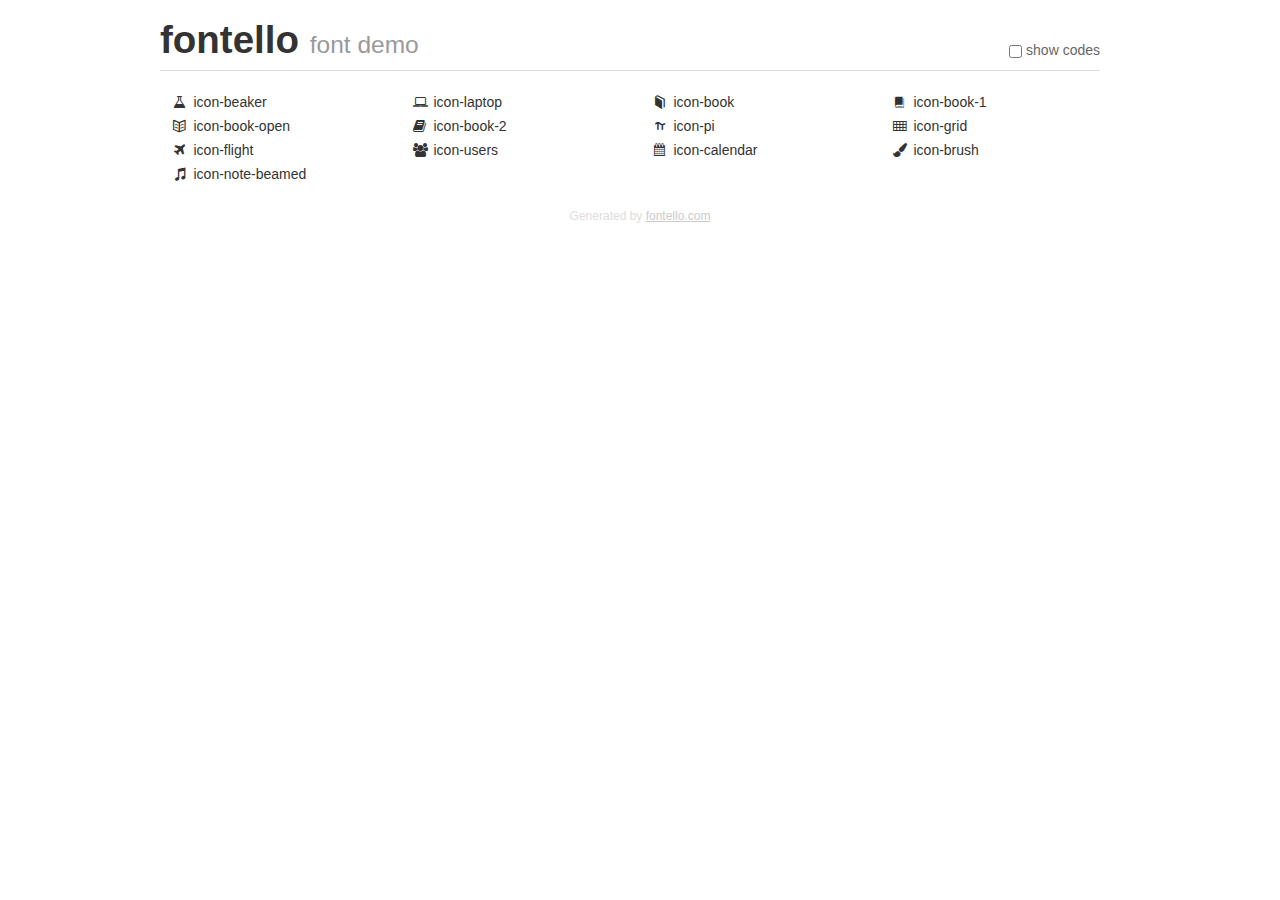
<file: konkursy/fontello/demo.html>
<!DOCTYPE html>
<html>
  <head><!--[if lt IE 9]><script language="javascript" type="text/javascript" src="//html5shim.googlecode.com/svn/trunk/html5.js"></script><![endif]-->
    <meta charset="UTF-8"><style>/*
 * Bootstrap v2.2.1
 *
 * Copyright 2012 Twitter, Inc
 * Licensed under the Apache License v2.0
 * http://www.apache.org/licenses/LICENSE-2.0
 *
 * Designed and built with all the love in the world @twitter by @mdo and @fat.
 */
.clearfix {
  *zoom: 1;
}
.clearfix:before,
.clearfix:after {
  display: table;
  content: "";
  line-height: 0;
}
.clearfix:after {
  clear: both;
}
html {
  font-size: 100%;
  -webkit-text-size-adjust: 100%;
  -ms-text-size-adjust: 100%;
}
a:focus {
  outline: thin dotted #333;
  outline: 5px auto -webkit-focus-ring-color;
  outline-offset: -2px;
}
a:hover,
a:active {
  outline: 0;
}
button,
input,
select,
textarea {
  margin: 0;
  font-size: 100%;
  vertical-align: middle;
}
button,
input {
  *overflow: visible;
  line-height: normal;
}
button::-moz-focus-inner,
input::-moz-focus-inner {
  padding: 0;
  border: 0;
}
body {
  margin: 0;
  font-family: "Helvetica Neue", Helvetica, Arial, sans-serif;
  font-size: 14px;
  line-height: 20px;
  color: #333;
  background-color: #fff;
}
a {
  color: #08c;
  text-decoration: none;
}
a:hover {
  color: #005580;
  text-decoration: underline;
}
.row {
  margin-left: -20px;
  *zoom: 1;
}
.row:before,
.row:after {
  display: table;
  content: "";
  line-height: 0;
}
.row:after {
  clear: both;
}
[class*="span"] {
  float: left;
  min-height: 1px;
  margin-left: 20px;
}
.container,
.navbar-static-top .container,
.navbar-fixed-top .container,
.navbar-fixed-bottom .container {
  width: 940px;
}
.span12 {
  width: 940px;
}
.span11 {
  width: 860px;
}
.span10 {
  width: 780px;
}
.span9 {
  width: 700px;
}
.span8 {
  width: 620px;
}
.span7 {
  width: 540px;
}
.span6 {
  width: 460px;
}
.span5 {
  width: 380px;
}
.span4 {
  width: 300px;
}
.span3 {
  width: 220px;
}
.span2 {
  width: 140px;
}
.span1 {
  width: 60px;
}
[class*="span"].pull-right,
.row-fluid [class*="span"].pull-right {
  float: right;
}
.container {
  margin-right: auto;
  margin-left: auto;
  *zoom: 1;
}
.container:before,
.container:after {
  display: table;
  content: "";
  line-height: 0;
}
.container:after {
  clear: both;
}
p {
  margin: 0 0 10px;
}
.lead {
  margin-bottom: 20px;
  font-size: 21px;
  font-weight: 200;
  line-height: 30px;
}
small {
  font-size: 85%;
}
h1 {
  margin: 10px 0;
  font-family: inherit;
  font-weight: bold;
  line-height: 20px;
  color: inherit;
  text-rendering: optimizelegibility;
}
h1 small {
  font-weight: normal;
  line-height: 1;
  color: #999;
}
h1 {
  line-height: 40px;
}
h1 {
  font-size: 38.5px;
}
h1 small {
  font-size: 24.5px;
}
body {
  margin-top: 90px;
}
.header {
  position: fixed;
  top: 0;
  left: 50%;
  margin-left: -480px;
  background-color: #fff;
  border-bottom: 1px solid #ddd;
  padding-top: 10px;
  z-index: 10;
}
.footer {
  color: #ddd;
  font-size: 12px;
  text-align: center;
  margin-top: 20px;
}
.footer a {
  color: #ccc;
  text-decoration: underline;
}
.the-icons {
  font-size: 14px;
  line-height: 24px;
}
.switch {
  position: absolute;
  right: 0;
  bottom: 10px;
  color: #666;
}
.switch input {
  margin-right: 0.3em;
}
.codesOn .i-name {
  display: none;
}
.codesOn .i-code {
  display: inline;
}
.i-code {
  display: none;
}
@font-face {
      font-family: 'fontello';
      src: url('./font/fontello.eot?26827772');
      src: url('./font/fontello.eot?26827772#iefix') format('embedded-opentype'),
           url('./font/fontello.woff?26827772') format('woff'),
           url('./font/fontello.ttf?26827772') format('truetype'),
           url('./font/fontello.svg?26827772#fontello') format('svg');
      font-weight: normal;
      font-style: normal;
    }
     
     
    .demo-icon
    {
      font-family: "fontello";
      font-style: normal;
      font-weight: normal;
      speak: none;
     
      display: inline-block;
      text-decoration: inherit;
      width: 1em;
      margin-right: .2em;
      text-align: center;
      /* opacity: .8; */
     
      /* For safety - reset parent styles, that can break glyph codes*/
      font-variant: normal;
      text-transform: none;
     
      /* fix buttons height, for twitter bootstrap */
      line-height: 1em;
     
      /* Animation center compensation - margins should be symmetric */
      /* remove if not needed */
      margin-left: .2em;
     
      /* You can be more comfortable with increased icons size */
      /* font-size: 120%; */
     
      /* Font smoothing. That was taken from TWBS */
      -webkit-font-smoothing: antialiased;
      -moz-osx-font-smoothing: grayscale;
     
      /* Uncomment for 3D effect */
      /* text-shadow: 1px 1px 1px rgba(127, 127, 127, 0.3); */
    }
     </style>
    <link rel="stylesheet" href="css/animation.css"><!--[if IE 7]><link rel="stylesheet" href="css/fontello-ie7.css"><![endif]-->
    <script>
      function toggleCodes(on) {
        var obj = document.getElementById('icons');
      
        if (on) {
          obj.className += ' codesOn';
        } else {
          obj.className = obj.className.replace(' codesOn', '');
        }
      }
      
    </script>
  </head>
  <body>
    <div class="container header">
      <h1>
        fontello
         <small>font demo</small>
      </h1>
      <label class="switch">
        <input type="checkbox" onclick="toggleCodes(this.checked)">show codes
      </label>
    </div>
    <div id="icons" class="container">
      <div class="row">
        <div title="Code: 0xe800" class="the-icons span3"><i class="demo-icon icon-beaker">&#xe800;</i> <span class="i-name">icon-beaker</span><span class="i-code">0xe800</span></div>
        <div title="Code: 0xe801" class="the-icons span3"><i class="demo-icon icon-laptop">&#xe801;</i> <span class="i-name">icon-laptop</span><span class="i-code">0xe801</span></div>
        <div title="Code: 0xe802" class="the-icons span3"><i class="demo-icon icon-book">&#xe802;</i> <span class="i-name">icon-book</span><span class="i-code">0xe802</span></div>
        <div title="Code: 0xe803" class="the-icons span3"><i class="demo-icon icon-book-1">&#xe803;</i> <span class="i-name">icon-book-1</span><span class="i-code">0xe803</span></div>
      </div>
      <div class="row">
        <div title="Code: 0xe804" class="the-icons span3"><i class="demo-icon icon-book-open">&#xe804;</i> <span class="i-name">icon-book-open</span><span class="i-code">0xe804</span></div>
        <div title="Code: 0xe805" class="the-icons span3"><i class="demo-icon icon-book-2">&#xe805;</i> <span class="i-name">icon-book-2</span><span class="i-code">0xe805</span></div>
        <div title="Code: 0xe806" class="the-icons span3"><i class="demo-icon icon-pi">&#xe806;</i> <span class="i-name">icon-pi</span><span class="i-code">0xe806</span></div>
        <div title="Code: 0xe807" class="the-icons span3"><i class="demo-icon icon-grid">&#xe807;</i> <span class="i-name">icon-grid</span><span class="i-code">0xe807</span></div>
      </div>
      <div class="row">
        <div title="Code: 0xe808" class="the-icons span3"><i class="demo-icon icon-flight">&#xe808;</i> <span class="i-name">icon-flight</span><span class="i-code">0xe808</span></div>
        <div title="Code: 0xe809" class="the-icons span3"><i class="demo-icon icon-users">&#xe809;</i> <span class="i-name">icon-users</span><span class="i-code">0xe809</span></div>
        <div title="Code: 0xe80a" class="the-icons span3"><i class="demo-icon icon-calendar">&#xe80a;</i> <span class="i-name">icon-calendar</span><span class="i-code">0xe80a</span></div>
        <div title="Code: 0xe80b" class="the-icons span3"><i class="demo-icon icon-brush">&#xe80b;</i> <span class="i-name">icon-brush</span><span class="i-code">0xe80b</span></div>
      </div>
      <div class="row">
        <div title="Code: 0xe80c" class="the-icons span3"><i class="demo-icon icon-note-beamed">&#xe80c;</i> <span class="i-name">icon-note-beamed</span><span class="i-code">0xe80c</span></div>
      </div>
    </div>
    <div class="container footer">Generated by <a href="http://fontello.com">fontello.com</a></div>
  </body>
</html>
</file>
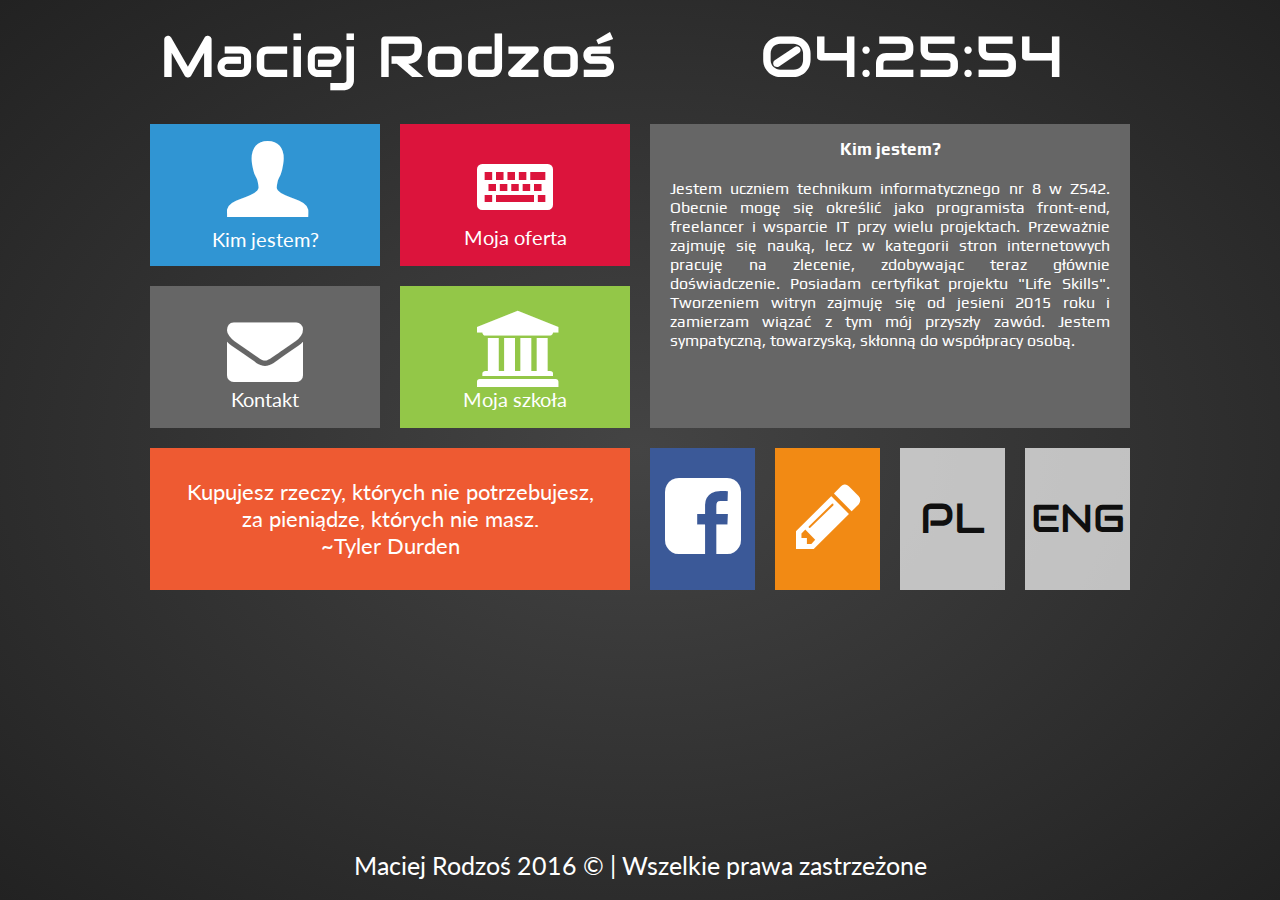
<file: konkursy/portfolio/about.html>
<!DOCTYPE HTML>
<html lang="pl">
<head>
<meta charset="utf-8"/>
<meta http-equiv="X-UA-Compatible" content="IE=edge, firefox=1"/>
<title> Portfolio &lt;Maciej Rodzoś&gt;</title>
<link href='https://fonts.googleapis.com/css?family=Lato|Audiowide|Play&subset=latin,latin-ext' rel='stylesheet' type='text/css'>
<link href="images/favicon.ico" rel="icon" type="image/x-icon" />
<meta name="description" content="Programista front-end. Zrobię stronę na Twoje zlecenie!"/>
<meta name="keywords" content="strona, maciej, rodzos, frontend, witryna, www, html, css"/>
<link rel="stylesheet" href="style.css" type="text/css"/>
<link rel="stylesheet" href="fontello/css/fontello.css" type="text/css"/>
<script src="timer.js"></script>
</head>
<body onload="odliczanie();">
<div class="container">
	<div class="rectangle">
		<a href="index.html">
		<div class="logo">
		Maciej Rodzoś
		</div>
		</a>
		<div id="clock"></div>
		<div style="clear: both;"></div>
	</div>
	<div class="square">
		<a href="about.html"><div class="info1"><i class="icon-user"></i><br/><div style="margin-top: 10px;">Kim jestem?</div></div></a>
		<a href="offer.html"><div class="info2"><i class="icon-keyboard"></i><br/>Moja oferta</div></a>
		<div style="clear: both;"></div>
		<a href="contact.html"><div class="info3"><i class="icon-mail-alt"></i><br/>Kontakt</div></a>
		<a href="http://www.zsnr42.edu.pl/"><div class="info4"><i class="icon-bank"></i><br/>Moja szkoła</div></a>
		<div style="clear: both;"></div>
		<div class="info5">Kupujesz rzeczy, których nie potrzebujesz, za pieniądze, których nie masz. <div style="text-align: right;"></div>~Tyler Durden</div>
	</div>
	<div class="square">
		<div class="info6">
			<div style="padding-top: 15px; font-size: 17px; font-weight: bold; text-align: center;">Kim jestem?</div>
			<div style="padding: 20px;">Jestem uczniem technikum informatycznego nr 8 w ZS42. Obecnie mogę się określić jako programista front-end, freelancer i wsparcie IT przy wielu projektach. Przeważnie zajmuję się nauką, lecz w kategorii stron internetowych pracuję na zlecenie, zdobywając teraz głównie doświadczenie. Posiadam certyfikat projektu "Life Skills". Tworzeniem witryn zajmuję się od jesieni 2015 roku i zamierzam wiązać z tym mój przyszły zawód. Jestem sympatyczną, towarzyską, skłonną do współpracy osobą.</div>
		</div>
	</div>
	<a href="https://web.facebook.com/the.rozdee"><div class="fb" title="Facebook"><i class="icon-facebook-rect"></i></div></a>
	<a href="https://web.facebook.com/RozdeeArt/?fref=ts"><div class="art" title="RDA"><i class="icon-pencil"></i></div></a>
	<div class="pl"><div style="margin-top: 43px;">PL</div></div>
	<div class="eng"><div style="padding-top: 45px;">ENG</div></div>
		<div style="clear: both;"></div>
	<div class="footer"> Maciej Rodzoś 2016 &copy; | Wszelkie prawa zastrzeżone</div>
</div>
</body>
</html>
</file>
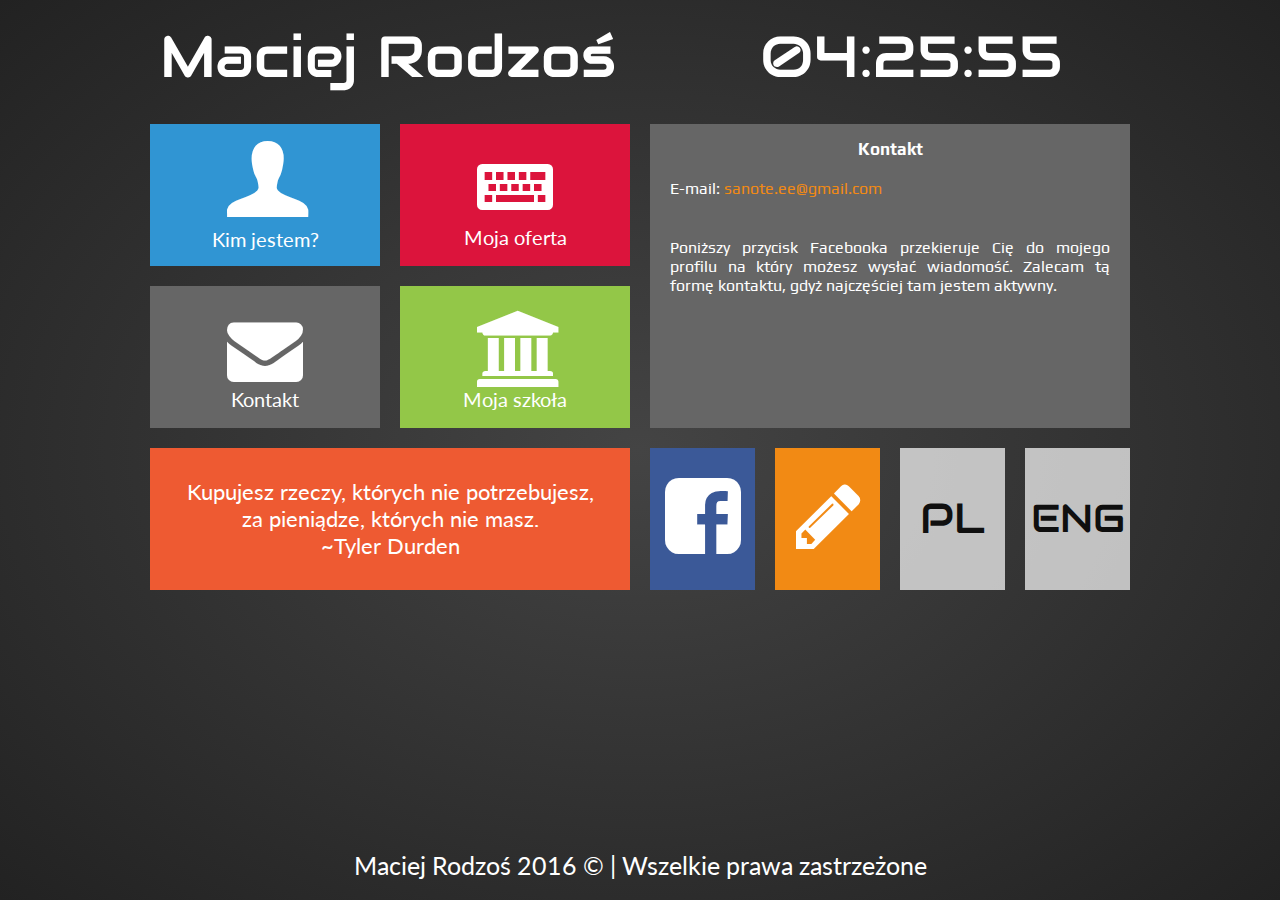
<file: konkursy/portfolio/contact.html>
<!DOCTYPE HTML>
<html lang="pl">
<head>
<meta charset="utf-8"/>
<meta http-equiv="X-UA-Compatible" content="IE=edge, firefox=1"/>
<title> Portfolio &lt;Maciej Rodzoś&gt;</title>
<link href='https://fonts.googleapis.com/css?family=Lato|Audiowide|Play&subset=latin,latin-ext' rel='stylesheet' type='text/css'>
<link href="images/favicon.ico" rel="icon" type="image/x-icon" />
<meta name="description" content="Programista front-end. Zrobię stronę na Twoje zlecenie!"/>
<meta name="keywords" content="strona, maciej, rodzos, frontend, witryna, www, html, css"/>
<link rel="stylesheet" href="style.css" type="text/css"/>
<link rel="stylesheet" href="fontello/css/fontello.css" type="text/css"/>
<script src="timer.js"></script>
</head>
<body onload="odliczanie();">
<div class="container">
	<div class="rectangle">
		<a href="index.html">
		<div class="logo">
		Maciej Rodzoś
		</div>
		</a>
		<div id="clock"></div>
		<div style="clear: both;"></div>
	</div>
	<div class="square">
		<a href="about.html"><div class="info1"><i class="icon-user"></i><br/><div style="margin-top: 10px;">Kim jestem?</div></div></a>
		<a href="offer.html"><div class="info2"><i class="icon-keyboard"></i><br/>Moja oferta</div></a>
		<div style="clear: both;"></div>
		<a href="contact.html"><div class="info3"><i class="icon-mail-alt"></i><br/>Kontakt</div></a>
		<a href="http://www.zsnr42.edu.pl/"><div class="info4"><i class="icon-bank"></i><br/>Moja szkoła</div></a>
		<div style="clear: both;"></div>
		<div class="info5">Kupujesz rzeczy, których nie potrzebujesz, za pieniądze, których nie masz. <div style="text-align: right;"></div>~Tyler Durden</div>
	</div>
	<div class="square">
		<div class="info6">
			<div style="padding-top: 15px; font-size: 17px; font-weight: bold; text-align: center;">Kontakt</div>
			<div style="padding: 20px;">E-mail: <a style="color: #F28a14;" href="mailto:sanote.ee@gmail.com?Subject=Kontakt" target="_top">sanote.ee@gmail.com</a></div>
			<div style="padding: 20px;">Poniższy przycisk Facebooka przekieruje Cię do mojego profilu na który możesz wysłać wiadomość. Zalecam tą formę kontaktu, gdyż najczęściej tam jestem aktywny. </div>
		</div>
	</div>
	<a href="https://web.facebook.com/the.rozdee"><div class="fb" title="Facebook"><i class="icon-facebook-rect"></i></div></a>
	<a href="https://web.facebook.com/RozdeeArt/?fref=ts"><div class="art" title="RDA"><i class="icon-pencil"></i></div></a>
	<div class="pl"><div style="margin-top: 43px;">PL</div></div>
	<div class="eng"><div style="padding-top: 45px;">ENG</div></div>
		<div style="clear: both;"></div>
	<div class="footer"> Maciej Rodzoś 2016 &copy; | Wszelkie prawa zastrzeżone</div>
</div>
</body>
</html>
</file>
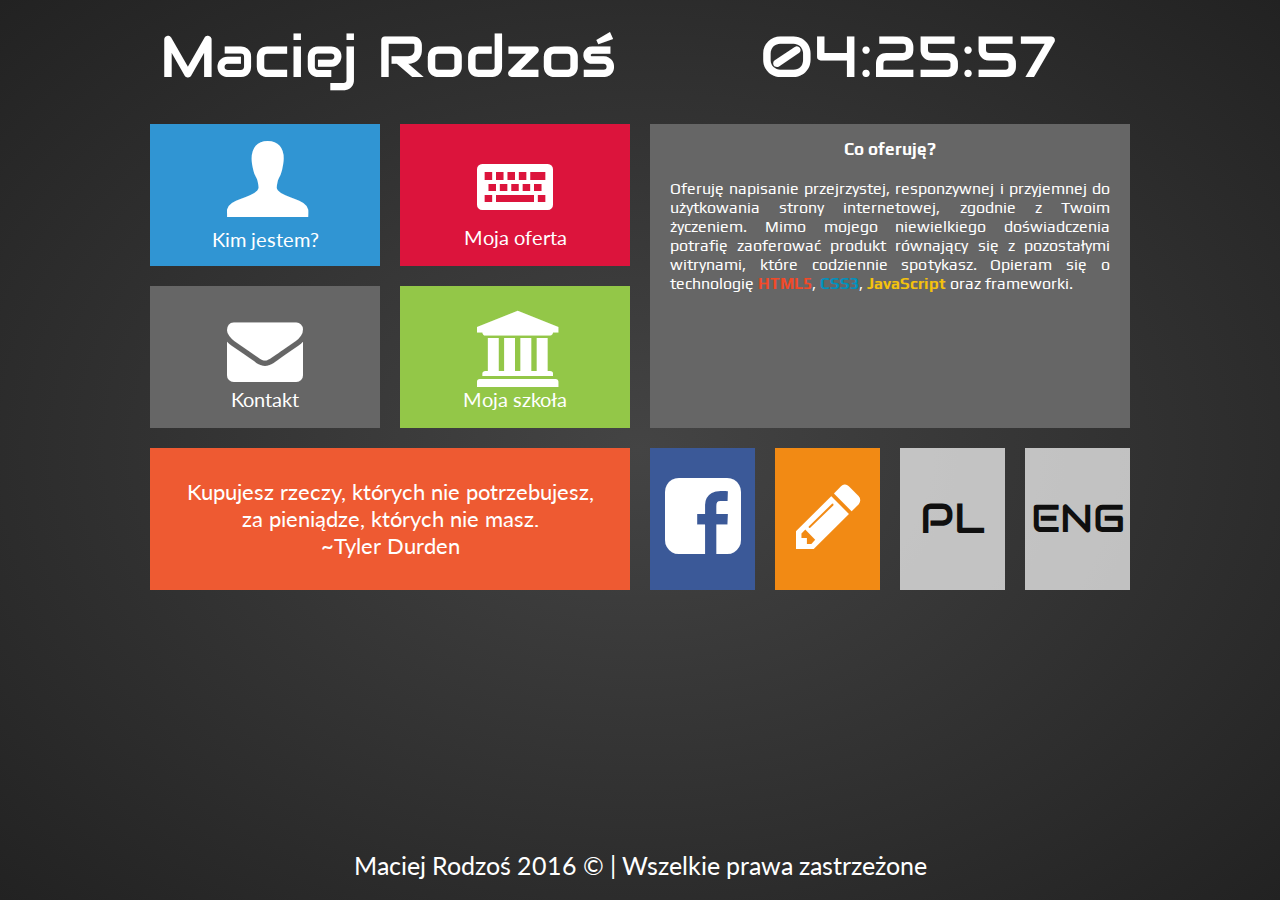
<file: konkursy/portfolio/offer.html>
<!DOCTYPE HTML>
<html lang="pl">
<head>
<meta charset="utf-8"/>
<meta http-equiv="X-UA-Compatible" content="IE=edge, firefox=1"/>
<title> Portfolio &lt;Maciej Rodzoś&gt;</title>
<link href='https://fonts.googleapis.com/css?family=Lato|Audiowide|Play&subset=latin,latin-ext' rel='stylesheet' type='text/css'>
<link href="images/favicon.ico" rel="icon" type="image/x-icon" />
<meta name="description" content="Programista front-end. Zrobię stronę na Twoje zlecenie!"/>
<meta name="keywords" content="strona, maciej, rodzos, frontend, witryna, www, html, css"/>
<link rel="stylesheet" href="style.css" type="text/css"/>
<link rel="stylesheet" href="fontello/css/fontello.css" type="text/css"/>
<script src="timer.js"></script>
</head>
<body onload="odliczanie();">
<div class="container">
	<div class="rectangle">
		<a href="index.html">
		<div class="logo">
		Maciej Rodzoś
		</div>
		</a>
		<div id="clock"></div>
		<div style="clear: both;"></div>
	</div>
	<div class="square">
		<a href="about.html"><div class="info1"><i class="icon-user"></i><br/><div style="margin-top: 10px;">Kim jestem?</div></div></a>
		<a href="offer.html"><div class="info2"><i class="icon-keyboard"></i><br/>Moja oferta</div></a>
		<div style="clear: both;"></div>
		<a href="contact.html"><div class="info3"><i class="icon-mail-alt"></i><br/>Kontakt</div></a>
		<a href="http://www.zsnr42.edu.pl/"><div class="info4"><i class="icon-bank"></i><br/>Moja szkoła</div></a>
		<div style="clear: both;"></div>
		<div class="info5">Kupujesz rzeczy, których nie potrzebujesz, za pieniądze, których nie masz. <div style="text-align: right;"></div>~Tyler Durden</div>
	</div>
	<div class="square">
		<div class="info6">
			<div style="padding-top: 15px; font-size: 17px; font-weight: bold; text-align: center;">Co oferuję?</div>
			<div style="padding: 20px;">Oferuję napisanie przejrzystej, responzywnej i przyjemnej do użytkowania strony internetowej, zgodnie z Twoim życzeniem. Mimo mojego niewielkiego doświadczenia potrafię zaoferować produkt równający się z pozostałymi witrynami, które codziennie spotykasz. Opieram się o technologię <span style="color: #f14a29; font-weight: bold;">HTML5</span>, <span style="color: #0092bf; font-weight: bold;">CSS3</span>, <span style="color: #f4c20d; font-weight: bold;">JavaScript</span> oraz frameworki. </div>
		</div>
	</div>
	<a href="https://web.facebook.com/the.rozdee"><div class="fb" title="Facebook"><i class="icon-facebook-rect"></i></div></a>
	<a href="https://web.facebook.com/RozdeeArt/?fref=ts"><div class="art" title="RDA"><i class="icon-pencil"></i></div></a>
	<div class="pl"><div style="margin-top: 43px;">PL</div></div>
	<div class="eng"><div style="padding-top: 45px;">ENG</div></div>
		<div style="clear: both;"></div>
	<div class="footer"> Maciej Rodzoś 2016 &copy; | Wszelkie prawa zastrzeżone</div>
</div>
</body>
</html>
</file>
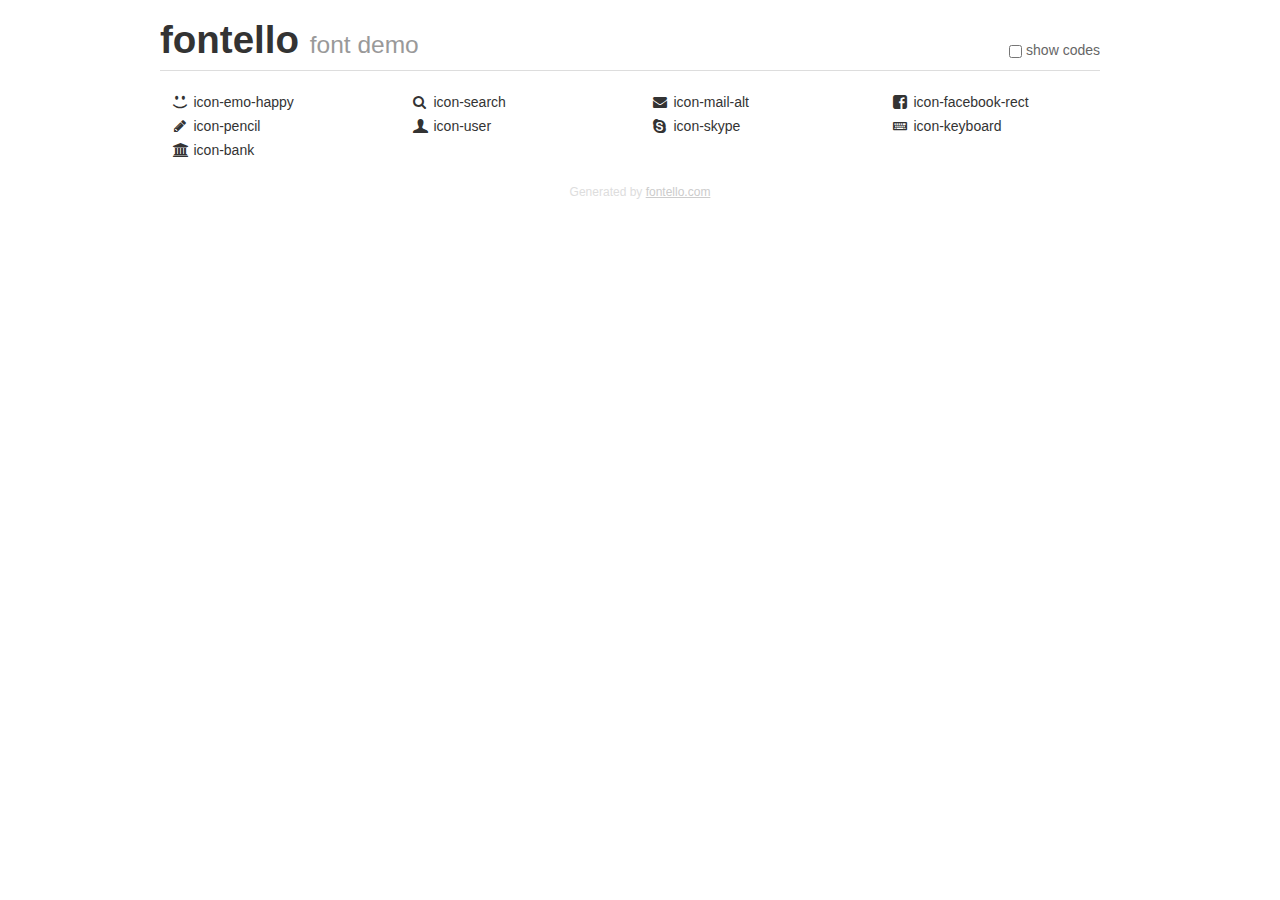
<file: konkursy/portfolio/fontello/demo.html>
<!DOCTYPE html>
<html>
  <head><!--[if lt IE 9]><script language="javascript" type="text/javascript" src="//html5shim.googlecode.com/svn/trunk/html5.js"></script><![endif]-->
    <meta charset="UTF-8"><style>/*
 * Bootstrap v2.2.1
 *
 * Copyright 2012 Twitter, Inc
 * Licensed under the Apache License v2.0
 * http://www.apache.org/licenses/LICENSE-2.0
 *
 * Designed and built with all the love in the world @twitter by @mdo and @fat.
 */
.clearfix {
  *zoom: 1;
}
.clearfix:before,
.clearfix:after {
  display: table;
  content: "";
  line-height: 0;
}
.clearfix:after {
  clear: both;
}
html {
  font-size: 100%;
  -webkit-text-size-adjust: 100%;
  -ms-text-size-adjust: 100%;
}
a:focus {
  outline: thin dotted #333;
  outline: 5px auto -webkit-focus-ring-color;
  outline-offset: -2px;
}
a:hover,
a:active {
  outline: 0;
}
button,
input,
select,
textarea {
  margin: 0;
  font-size: 100%;
  vertical-align: middle;
}
button,
input {
  *overflow: visible;
  line-height: normal;
}
button::-moz-focus-inner,
input::-moz-focus-inner {
  padding: 0;
  border: 0;
}
body {
  margin: 0;
  font-family: "Helvetica Neue", Helvetica, Arial, sans-serif;
  font-size: 14px;
  line-height: 20px;
  color: #333;
  background-color: #fff;
}
a {
  color: #08c;
  text-decoration: none;
}
a:hover {
  color: #005580;
  text-decoration: underline;
}
.row {
  margin-left: -20px;
  *zoom: 1;
}
.row:before,
.row:after {
  display: table;
  content: "";
  line-height: 0;
}
.row:after {
  clear: both;
}
[class*="span"] {
  float: left;
  min-height: 1px;
  margin-left: 20px;
}
.container,
.navbar-static-top .container,
.navbar-fixed-top .container,
.navbar-fixed-bottom .container {
  width: 940px;
}
.span12 {
  width: 940px;
}
.span11 {
  width: 860px;
}
.span10 {
  width: 780px;
}
.span9 {
  width: 700px;
}
.span8 {
  width: 620px;
}
.span7 {
  width: 540px;
}
.span6 {
  width: 460px;
}
.span5 {
  width: 380px;
}
.span4 {
  width: 300px;
}
.span3 {
  width: 220px;
}
.span2 {
  width: 140px;
}
.span1 {
  width: 60px;
}
[class*="span"].pull-right,
.row-fluid [class*="span"].pull-right {
  float: right;
}
.container {
  margin-right: auto;
  margin-left: auto;
  *zoom: 1;
}
.container:before,
.container:after {
  display: table;
  content: "";
  line-height: 0;
}
.container:after {
  clear: both;
}
p {
  margin: 0 0 10px;
}
.lead {
  margin-bottom: 20px;
  font-size: 21px;
  font-weight: 200;
  line-height: 30px;
}
small {
  font-size: 85%;
}
h1 {
  margin: 10px 0;
  font-family: inherit;
  font-weight: bold;
  line-height: 20px;
  color: inherit;
  text-rendering: optimizelegibility;
}
h1 small {
  font-weight: normal;
  line-height: 1;
  color: #999;
}
h1 {
  line-height: 40px;
}
h1 {
  font-size: 38.5px;
}
h1 small {
  font-size: 24.5px;
}
body {
  margin-top: 90px;
}
.header {
  position: fixed;
  top: 0;
  left: 50%;
  margin-left: -480px;
  background-color: #fff;
  border-bottom: 1px solid #ddd;
  padding-top: 10px;
  z-index: 10;
}
.footer {
  color: #ddd;
  font-size: 12px;
  text-align: center;
  margin-top: 20px;
}
.footer a {
  color: #ccc;
  text-decoration: underline;
}
.the-icons {
  font-size: 14px;
  line-height: 24px;
}
.switch {
  position: absolute;
  right: 0;
  bottom: 10px;
  color: #666;
}
.switch input {
  margin-right: 0.3em;
}
.codesOn .i-name {
  display: none;
}
.codesOn .i-code {
  display: inline;
}
.i-code {
  display: none;
}
@font-face {
      font-family: 'fontello';
      src: url('./font/fontello.eot?48556743');
      src: url('./font/fontello.eot?48556743#iefix') format('embedded-opentype'),
           url('./font/fontello.woff?48556743') format('woff'),
           url('./font/fontello.ttf?48556743') format('truetype'),
           url('./font/fontello.svg?48556743#fontello') format('svg');
      font-weight: normal;
      font-style: normal;
    }
     
     
    .demo-icon
    {
      font-family: "fontello";
      font-style: normal;
      font-weight: normal;
      speak: none;
     
      display: inline-block;
      text-decoration: inherit;
      width: 1em;
      margin-right: .2em;
      text-align: center;
      /* opacity: .8; */
     
      /* For safety - reset parent styles, that can break glyph codes*/
      font-variant: normal;
      text-transform: none;
     
      /* fix buttons height, for twitter bootstrap */
      line-height: 1em;
     
      /* Animation center compensation - margins should be symmetric */
      /* remove if not needed */
      margin-left: .2em;
     
      /* You can be more comfortable with increased icons size */
      /* font-size: 120%; */
     
      /* Font smoothing. That was taken from TWBS */
      -webkit-font-smoothing: antialiased;
      -moz-osx-font-smoothing: grayscale;
     
      /* Uncomment for 3D effect */
      /* text-shadow: 1px 1px 1px rgba(127, 127, 127, 0.3); */
    }
     </style>
    <link rel="stylesheet" href="css/animation.css"><!--[if IE 7]><link rel="stylesheet" href="css/fontello-ie7.css"><![endif]-->
    <script>
      function toggleCodes(on) {
        var obj = document.getElementById('icons');
      
        if (on) {
          obj.className += ' codesOn';
        } else {
          obj.className = obj.className.replace(' codesOn', '');
        }
      }
      
    </script>
  </head>
  <body>
    <div class="container header">
      <h1>
        fontello
         <small>font demo</small>
      </h1>
      <label class="switch">
        <input type="checkbox" onclick="toggleCodes(this.checked)">show codes
      </label>
    </div>
    <div id="icons" class="container">
      <div class="row">
        <div title="Code: 0xe800" class="the-icons span3"><i class="demo-icon icon-emo-happy">&#xe800;</i> <span class="i-name">icon-emo-happy</span><span class="i-code">0xe800</span></div>
        <div title="Code: 0xe801" class="the-icons span3"><i class="demo-icon icon-search">&#xe801;</i> <span class="i-name">icon-search</span><span class="i-code">0xe801</span></div>
        <div title="Code: 0xe802" class="the-icons span3"><i class="demo-icon icon-mail-alt">&#xe802;</i> <span class="i-name">icon-mail-alt</span><span class="i-code">0xe802</span></div>
        <div title="Code: 0xe803" class="the-icons span3"><i class="demo-icon icon-facebook-rect">&#xe803;</i> <span class="i-name">icon-facebook-rect</span><span class="i-code">0xe803</span></div>
      </div>
      <div class="row">
        <div title="Code: 0xe804" class="the-icons span3"><i class="demo-icon icon-pencil">&#xe804;</i> <span class="i-name">icon-pencil</span><span class="i-code">0xe804</span></div>
        <div title="Code: 0xe805" class="the-icons span3"><i class="demo-icon icon-user">&#xe805;</i> <span class="i-name">icon-user</span><span class="i-code">0xe805</span></div>
        <div title="Code: 0xe806" class="the-icons span3"><i class="demo-icon icon-skype">&#xe806;</i> <span class="i-name">icon-skype</span><span class="i-code">0xe806</span></div>
        <div title="Code: 0xe807" class="the-icons span3"><i class="demo-icon icon-keyboard">&#xe807;</i> <span class="i-name">icon-keyboard</span><span class="i-code">0xe807</span></div>
      </div>
      <div class="row">
        <div title="Code: 0xe808" class="the-icons span3"><i class="demo-icon icon-bank">&#xe808;</i> <span class="i-name">icon-bank</span><span class="i-code">0xe808</span></div>
      </div>
    </div>
    <div class="container footer">Generated by <a href="http://fontello.com">fontello.com</a></div>
  </body>
</html>
</file>
<file: konkursy/fontello/css/fontello-ie7.css>
[class^="icon-"], [class*=" icon-"] {
  font-family: 'fontello';
  font-style: normal;
  font-weight: normal;
 
  /* fix buttons height */
  line-height: 1em;
 
  /* you can be more comfortable with increased icons size */
  /* font-size: 120%; */
}
 
.icon-beaker { *zoom: expression( this.runtimeStyle['zoom'] = '1', this.innerHTML = '&#xe800;&nbsp;'); }
.icon-laptop { *zoom: expression( this.runtimeStyle['zoom'] = '1', this.innerHTML = '&#xe801;&nbsp;'); }
.icon-book { *zoom: expression( this.runtimeStyle['zoom'] = '1', this.innerHTML = '&#xe802;&nbsp;'); }
.icon-book-1 { *zoom: expression( this.runtimeStyle['zoom'] = '1', this.innerHTML = '&#xe803;&nbsp;'); }
.icon-book-open { *zoom: expression( this.runtimeStyle['zoom'] = '1', this.innerHTML = '&#xe804;&nbsp;'); }
.icon-book-2 { *zoom: expression( this.runtimeStyle['zoom'] = '1', this.innerHTML = '&#xe805;&nbsp;'); }
.icon-pi { *zoom: expression( this.runtimeStyle['zoom'] = '1', this.innerHTML = '&#xe806;&nbsp;'); }
.icon-grid { *zoom: expression( this.runtimeStyle['zoom'] = '1', this.innerHTML = '&#xe807;&nbsp;'); }
.icon-flight { *zoom: expression( this.runtimeStyle['zoom'] = '1', this.innerHTML = '&#xe808;&nbsp;'); }
.icon-users { *zoom: expression( this.runtimeStyle['zoom'] = '1', this.innerHTML = '&#xe809;&nbsp;'); }
.icon-calendar { *zoom: expression( this.runtimeStyle['zoom'] = '1', this.innerHTML = '&#xe80a;&nbsp;'); }
.icon-brush { *zoom: expression( this.runtimeStyle['zoom'] = '1', this.innerHTML = '&#xe80b;&nbsp;'); }
.icon-note-beamed { *zoom: expression( this.runtimeStyle['zoom'] = '1', this.innerHTML = '&#xe80c;&nbsp;'); }
</file>
<file: konkursy/portfolio/style.css>
body
{
	background: radial-gradient(#444444, #222222) no-repeat fixed;
	color: #FFFFFF;
	font-family: 'Lato', sans-serif;
}

.container
{
	width: 1000px !important;
	margin-left: auto;
	margin-right: auto;
}

.container a
{
	text-decoration: none;
	color: #FFFFFF;
}

.rectangle
{
	width: 960px;
	margin: 20px;
	font-size: 25px;
	text-align: center;
}

.logo
{
	text-align: left;
	float: left;
	font-size: 58px;
	width: 600px;
	font-family: 'Audiowide', cursive;
}

#clock
{
	text-align: left;
	float: left;
	font-size: 58px;
	font-family: 'Audiowide', cursive;
}

.square
{
	width: 50%;
	float: left;
	box-sizing: content-box !important;
}

.square a
{
	text-decoration: none;
	color: #FFFFFF;
}

.info1
{
	font-size: 20px;
	text-align: center;
	margin: 10px;
	width: 230px;
	height: 142px;
	background: #3095d3;
	float: left;

}

.info1:hover
{
	transition-duration: 0.5s;
	background: #52b7f5;

}

.info2
{
	font-size: 20px;
	text-align: center;
	float: left;
	margin: 10px;
	width: 230px;
	height: 142px;
	background: #DC143C;

}

.info2:hover
{
	transition-duration: 0.5s;
	background: #FE365E;

}


.info3
{
	font-size: 20px;
	text-align: center;
	float: left;
	margin: 10px;
	width: 230px;
	height: 142px;
	background: #666666;

}

.info3:hover
{
	transition-duration: 0.5s;
	background: #888888;

}

.info4
{
	font-size: 20px;
	text-align: center;
	float: left;
	margin: 10px;
	width: 230px;
	height: 142px;
	background: #93c748;

}

.info4:hover
{
	transition-duration: 0.5s;
	background: #b5e96a;

}

.info5
{
	padding: 30px;
	font-size: 22px;
	text-align: center;
	margin: 10px;
	width: 420px;
	height: 82px;
	background: #ee5a32;

}

.info5:hover
{
	transition-duration: 0.5s;

}

.info6
{
	font-family: 'Play', sans-serif;
	text-align: justify;
	margin: 10px;
	width: 480px;
	height: 304px;
	background: #666666;

}

.fb
{
	float: left;
	margin: 10px;
	width: 105px;
	height: 142px;
	background: #3b5998;

}

.fb:hover
{
	transition-duration: 0.5s;
	background: #5d7bba;

}

.art
{
	float: left;
	margin: 10px;
	width: 105px;
	height: 142px;
	background: #F28a14;

}

.art:hover
{
	transition-duration: 0.5s;
	background: #F4ac36;

}

.footer
{
	position: absolute;
	left: 0;
	right: 0;
	bottom: 0;
	margin: 20px;
	font-size: 25px;
	text-align: center;
}

.pl
{
	color: #000000;
	text-align: center;
	float: left;
	margin: 10px;
	width: 105px;
	height: 142px;
	font-size: 42px;
	opacity: 0.7;
	background: #FFFFFF;
	font-family: 'Audiowide', cursive;
}

.pl:hover
{
	transition-duration: 0.5s;
	opacity: 1.0;
	color: #EFEFEF;
	background: #CC0000;
}

.eng
{
	color: #000000;
	text-align: center;
	float: left;
	margin: 10px;
	width: 105px;
	height: 142px;
	font-size: 39px;
	opacity: 0.7;
	background: #FFFFFF;
	font-family: 'Audiowide', cursive;
}

.eng:hover
{
	transition-duration: 0.5s;
	opacity: 1.0;
	color: #EFEFEF;
	background: #0052CC;
</file>
<file: konkursy/portfolio/fontello/css/fontello.css>
@font-face {
  font-family: 'fontello';
  src: url('../font/fontello.eot?98871475');
  src: url('../font/fontello.eot?98871475#iefix') format('embedded-opentype'),
       url('../font/fontello.woff2?98871475') format('woff2'),
       url('../font/fontello.woff?98871475') format('woff'),
       url('../font/fontello.ttf?98871475') format('truetype'),
       url('../font/fontello.svg?98871475#fontello') format('svg');
  font-weight: normal;
  font-style: normal;
}
/* Chrome hack: SVG is rendered more smooth in Windozze. 100% magic, uncomment if you need it. */
/* Note, that will break hinting! In other OS-es font will be not as sharp as it could be */
/*
@media screen and (-webkit-min-device-pixel-ratio:0) {
  @font-face {
    font-family: 'fontello';
    src: url('../font/fontello.svg?98871475#fontello') format('svg');
  }
}
*/
 
 [class^="icon-"]:before, [class*=" icon-"]:before {
  font-family: "fontello";
  font-style: normal;
  font-weight: normal;
  speak: none;
 
  display: inline-block;
  text-decoration: inherit;
  width: 1em;
  margin-right: .2em;
  text-align: center;
  /* opacity: .8; */
 
  /* For safety - reset parent styles, that can break glyph codes*/
  font-variant: normal;
  text-transform: none;
 
  /* fix buttons height, for twitter bootstrap */
  line-height: 1em;
 
  /* Animation center compensation - margins should be symmetric */
  /* remove if not needed */
  margin-left: .2em;
 
  /* you can be more comfortable with increased icons size */
  /* font-size: 120%; */
 
  /* Font smoothing. That was taken from TWBS */
  -webkit-font-smoothing: antialiased;
  -moz-osx-font-smoothing: grayscale;
 
  /* Uncomment for 3D effect */
  /* text-shadow: 1px 1px 1px rgba(127, 127, 127, 0.3); */
}
 
.icon-emo-happy:before { content: '\e800'; font-size: 76px; margin-top: 30px; } /* '' */
.icon-search:before { content: '\e801';	font-size: 76px; margin-top: 30px; } /* '' */
.icon-mail-alt:before { content: '\e802';	font-size: 76px; margin-top: 25px; } /* '' */
.icon-facebook-rect:before { content: '\e803';	font-size: 76px; margin-top: 30px; } /* '' */
.icon-pencil:before { content: '\e804';	font-size: 76px; margin-top: 30px; } /* '' */
.icon-user:before { content: '\e805';	font-size: 76px; margin-top: 17px; } /* '' */
.icon-skype:before { content: '\e806';	font-size: 76px; margin-top: 30px; } /* '' */
.icon-keyboard:before { content: '\e807';	font-size: 76px; margin-top: 25px; } /* '' */
.icon-bank:before { content: '\e808';	font-size: 76px; margin-top: 25px; } /* '' */
</file>
<file: konkursy/portfolio/fontello/css/fontello-ie7.css>
[class^="icon-"], [class*=" icon-"] {
  font-family: 'fontello';
  font-style: normal;
  font-weight: normal;
 
  /* fix buttons height */
  line-height: 1em;
 
  /* you can be more comfortable with increased icons size */
  /* font-size: 120%; */
}
 
.icon-emo-happy { *zoom: expression( this.runtimeStyle['zoom'] = '1', this.innerHTML = '&#xe800;&nbsp;'); }
.icon-search { *zoom: expression( this.runtimeStyle['zoom'] = '1', this.innerHTML = '&#xe801;&nbsp;'); }
.icon-mail-alt { *zoom: expression( this.runtimeStyle['zoom'] = '1', this.innerHTML = '&#xe802;&nbsp;'); }
.icon-facebook-rect { *zoom: expression( this.runtimeStyle['zoom'] = '1', this.innerHTML = '&#xe803;&nbsp;'); }
.icon-pencil { *zoom: expression( this.runtimeStyle['zoom'] = '1', this.innerHTML = '&#xe804;&nbsp;'); }
.icon-user { *zoom: expression( this.runtimeStyle['zoom'] = '1', this.innerHTML = '&#xe805;&nbsp;'); }
.icon-skype { *zoom: expression( this.runtimeStyle['zoom'] = '1', this.innerHTML = '&#xe806;&nbsp;'); }
.icon-keyboard { *zoom: expression( this.runtimeStyle['zoom'] = '1', this.innerHTML = '&#xe807;&nbsp;'); }
.icon-bank { *zoom: expression( this.runtimeStyle['zoom'] = '1', this.innerHTML = '&#xe808;&nbsp;'); }
</file>
<file: konkursy/fontello/css/animation.css>
/*
   Animation example, for spinners
*/
.animate-spin {
  -moz-animation: spin 2s infinite linear;
  -o-animation: spin 2s infinite linear;
  -webkit-animation: spin 2s infinite linear;
  animation: spin 2s infinite linear;
  display: inline-block;
}
@-moz-keyframes spin {
  0% {
    -moz-transform: rotate(0deg);
    -o-transform: rotate(0deg);
    -webkit-transform: rotate(0deg);
    transform: rotate(0deg);
  }

  100% {
    -moz-transform: rotate(359deg);
    -o-transform: rotate(359deg);
    -webkit-transform: rotate(359deg);
    transform: rotate(359deg);
  }
}
@-webkit-keyframes spin {
  0% {
    -moz-transform: rotate(0deg);
    -o-transform: rotate(0deg);
    -webkit-transform: rotate(0deg);
    transform: rotate(0deg);
  }

  100% {
    -moz-transform: rotate(359deg);
    -o-transform: rotate(359deg);
    -webkit-transform: rotate(359deg);
    transform: rotate(359deg);
  }
}
@-o-keyframes spin {
  0% {
    -moz-transform: rotate(0deg);
    -o-transform: rotate(0deg);
    -webkit-transform: rotate(0deg);
    transform: rotate(0deg);
  }

  100% {
    -moz-transform: rotate(359deg);
    -o-transform: rotate(359deg);
    -webkit-transform: rotate(359deg);
    transform: rotate(359deg);
  }
}
@-ms-keyframes spin {
  0% {
    -moz-transform: rotate(0deg);
    -o-transform: rotate(0deg);
    -webkit-transform: rotate(0deg);
    transform: rotate(0deg);
  }

  100% {
    -moz-transform: rotate(359deg);
    -o-transform: rotate(359deg);
    -webkit-transform: rotate(359deg);
    transform: rotate(359deg);
  }
}
@keyframes spin {
  0% {
    -moz-transform: rotate(0deg);
    -o-transform: rotate(0deg);
    -webkit-transform: rotate(0deg);
    transform: rotate(0deg);
  }

  100% {
    -moz-transform: rotate(359deg);
    -o-transform: rotate(359deg);
    -webkit-transform: rotate(359deg);
    transform: rotate(359deg);
  }
}
</file>
<file: konkursy/portfolio/fontello/css/animation.css>
/*
   Animation example, for spinners
*/
.animate-spin {
  -moz-animation: spin 2s infinite linear;
  -o-animation: spin 2s infinite linear;
  -webkit-animation: spin 2s infinite linear;
  animation: spin 2s infinite linear;
  display: inline-block;
}
@-moz-keyframes spin {
  0% {
    -moz-transform: rotate(0deg);
    -o-transform: rotate(0deg);
    -webkit-transform: rotate(0deg);
    transform: rotate(0deg);
  }

  100% {
    -moz-transform: rotate(359deg);
    -o-transform: rotate(359deg);
    -webkit-transform: rotate(359deg);
    transform: rotate(359deg);
  }
}
@-webkit-keyframes spin {
  0% {
    -moz-transform: rotate(0deg);
    -o-transform: rotate(0deg);
    -webkit-transform: rotate(0deg);
    transform: rotate(0deg);
  }

  100% {
    -moz-transform: rotate(359deg);
    -o-transform: rotate(359deg);
    -webkit-transform: rotate(359deg);
    transform: rotate(359deg);
  }
}
@-o-keyframes spin {
  0% {
    -moz-transform: rotate(0deg);
    -o-transform: rotate(0deg);
    -webkit-transform: rotate(0deg);
    transform: rotate(0deg);
  }

  100% {
    -moz-transform: rotate(359deg);
    -o-transform: rotate(359deg);
    -webkit-transform: rotate(359deg);
    transform: rotate(359deg);
  }
}
@-ms-keyframes spin {
  0% {
    -moz-transform: rotate(0deg);
    -o-transform: rotate(0deg);
    -webkit-transform: rotate(0deg);
    transform: rotate(0deg);
  }

  100% {
    -moz-transform: rotate(359deg);
    -o-transform: rotate(359deg);
    -webkit-transform: rotate(359deg);
    transform: rotate(359deg);
  }
}
@keyframes spin {
  0% {
    -moz-transform: rotate(0deg);
    -o-transform: rotate(0deg);
    -webkit-transform: rotate(0deg);
    transform: rotate(0deg);
  }

  100% {
    -moz-transform: rotate(359deg);
    -o-transform: rotate(359deg);
    -webkit-transform: rotate(359deg);
    transform: rotate(359deg);
  }
}
</file>
